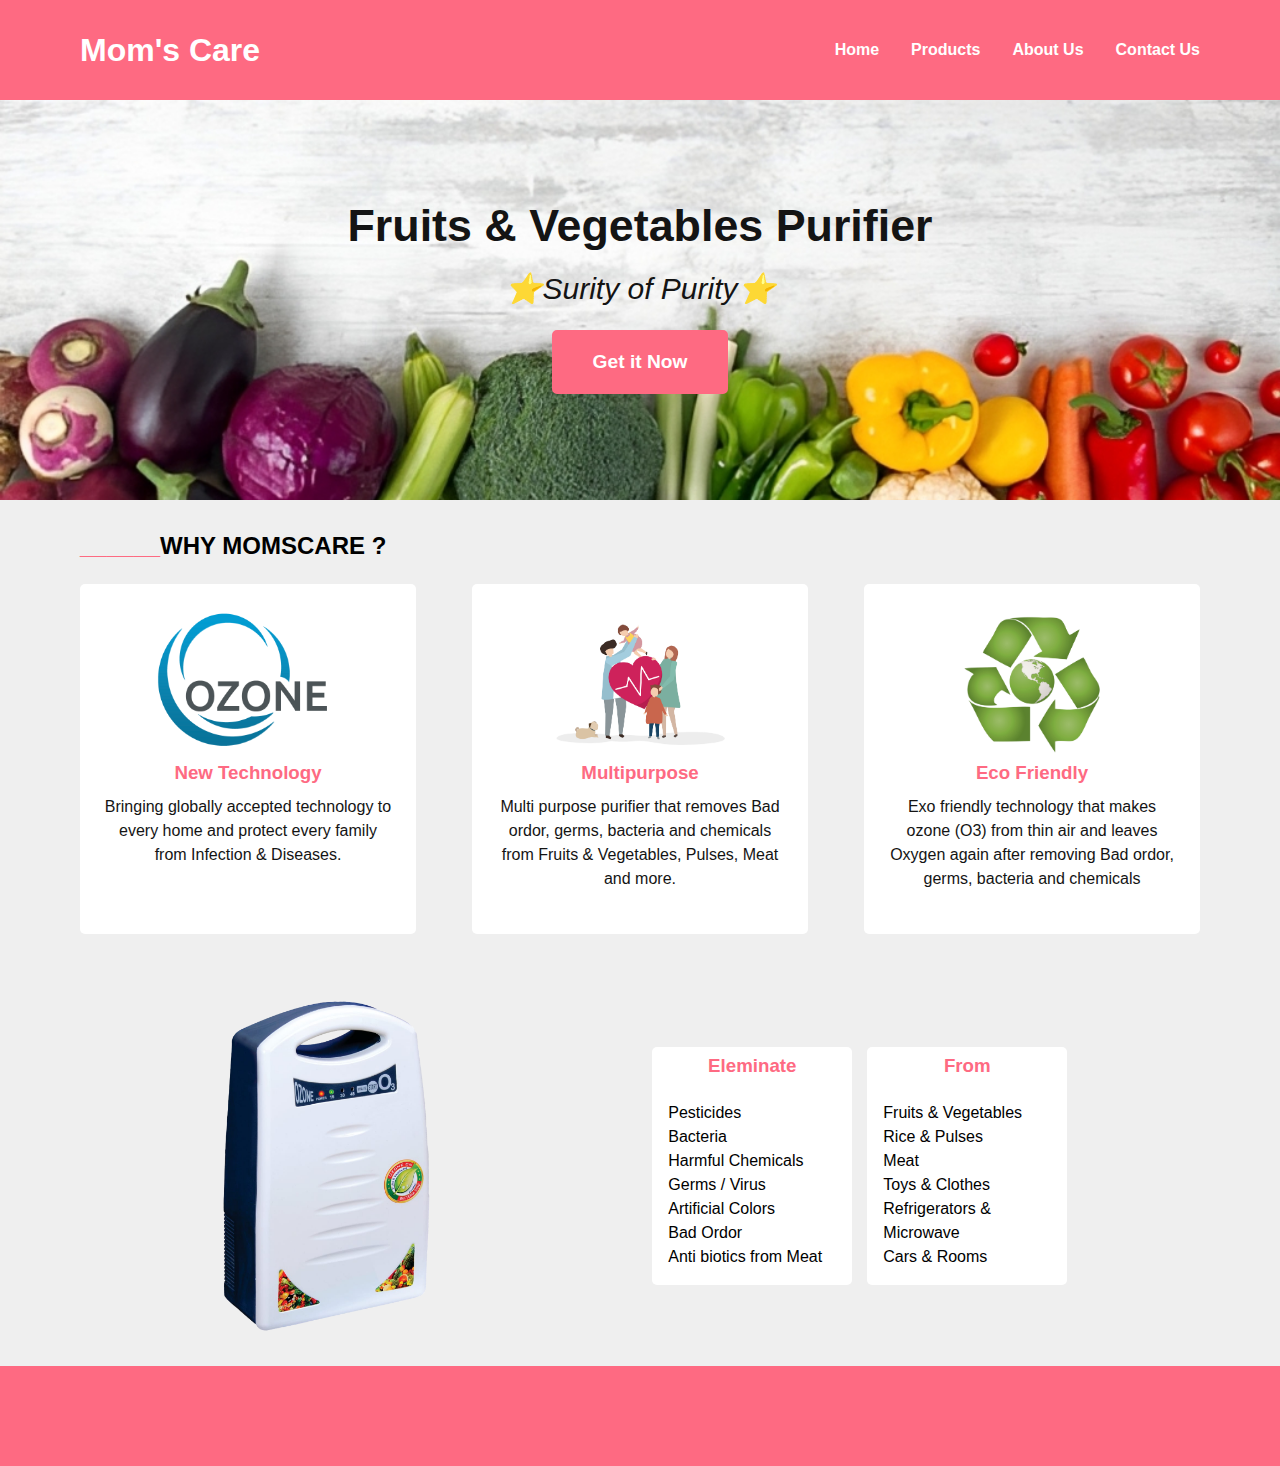
<file: index.html>
<!DOCTYPE html>
<html lang="en">
<head>
  <meta charset="UTF-8">
  <meta http-equiv="X-UA-Compatible" content="IE=edge">
  <meta name="viewport" content="width=device-width, initial-scale=1.0">
  <title>Mom's Care | Purifier</title>

  <link rel="stylesheet" href="styles/index.css">
</head>
<body>
  <!--* NAVIGATION MENU -->
  <header class="nav-main">
    <div class="nav-logo">
      <h1>Mom's Care</h1>
    </div>

    <button class="mobile-nav-toggle" aria-controls="nav-menu" aria-expanded="false"></button>

    <nav data-visible="false" id="nav-menu" class="nav-menu">
      <ul>
        <li class="nav-menuItem"><a href="index.html">Home</a></li>
        <li class="nav-menuItem"><a href="products.html">Products</a></li>
        <li class="nav-menuItem"><a href="aboutUs.html">About Us</a></li>
        <li class="nav-menuItem"><a href="contactUs.html">Contact Us</a></li>
      </ul>
    </nav>
  </header>
  <!-- **** -->
  <!--* SECTION ONE -->
  <section class="section-one">
    <div class="section-one-content">
      <h1>Fruits & Vegetables Purifier</h1>
      <p>⭐Surity of Purity⭐</p>
      <div class="section-one-content-action">
        <button>Get it Now</button>
      </div>
    </div>
  </section>
  <!-- **** -->

  <!--* SECTION TWO -->
  <section class="section-two">
    <h2> <span class="section-two-underscore">______</span>WHY MOMSCARE ?</h2>
    <!-- <h1>Our aim is to.. </h1> -->
    <div class="section-two-card-container">
      <div class="section-two-card">
        <img src="./Asset/Ozon_Technology.png"/>
        <h3>New Technology</h3>
        <p>Bringing globally accepted technology to every home and protect every family from Infection & Diseases.</p>
      </div>
      <div class="section-two-card">
        <img src="./Asset/family_health_protect.jpg" />
        <h3>Multipurpose</h3>
        <p>Multi purpose purifier that removes Bad ordor, germs, bacteria and chemicals from Fruits & Vegetables, Pulses, Meat and more.</p>
      </div>
      <div class="section-two-card">
        <img src="./Asset/EcoFriendly.png" />
        <h3>Eco Friendly</h3>
        <p>Exo friendly technology that makes ozone (O3) from thin air and leaves Oxygen again after removing Bad ordor,
          germs, bacteria and chemicals </p>
      </div>
    </div>
  </section>
  <!-- **** -->

  <!--* SECTION THREE -->
  <section class="section-three">
    <div class="section-three-image">
      <img src="./Asset/product.png" />
    </div>
    <div class="section-three-content-container">
      <div class="section-three-content-card">
        <div class="section-three-content-card-heading">
          <h3>Eleminate</h3>
        </div>
        <ul>
          <li>Pesticides</li>
          <li>Bacteria</li>
          <li>Harmful Chemicals</li>
          <li>Germs / Virus</li>
          <li>Artificial Colors</li>
          <li>Bad Ordor</li>
          <li>Anti biotics from Meat</li>
        </ul>
      </div>
      <div class="section-three-content-card">
        <div class="section-three-content-card-heading">
          <h3>From</h3>
        </div>
        <ul>
          <li>Fruits & Vegetables</li>
          <li>Rice & Pulses</li>
          <li>Meat</li>
          <li>Toys & Clothes</li>
          <li>Refrigerators & Microwave</li>
          <li>Cars & Rooms</li>
        </ul>
      </div>
    </div>
  </section>
  <!-- **** -->

  <!--* HOME FOOTER -->
  <footer class="home-footer">

  </footer>
  <!-- **** -->
  <script src="index.js"></script>
  <!-- <a href="https://www.freepik.com/free-vector/illustration-happy-healthy-family_3132803.htm#query=family%20health&position=14&from_view=search&track=ais">Image by rawpixel.com</a> on Freepik -->
</body>
</html>
</file>
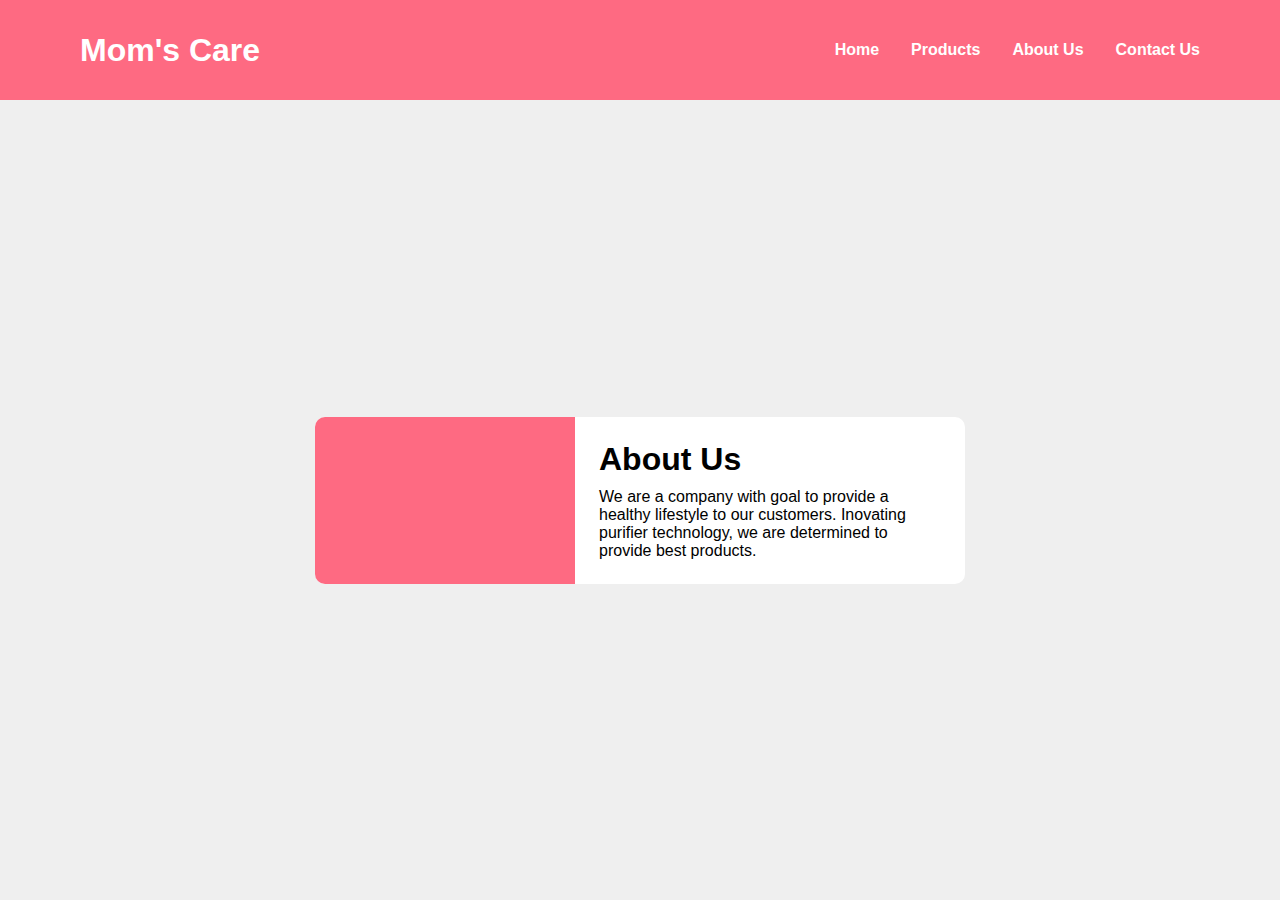
<file: aboutUs.html>
<!DOCTYPE html>
<html lang="en">

<head>
  <meta charset="UTF-8">
  <meta http-equiv="X-UA-Compatible" content="IE=edge">
  <meta name="viewport" content="width=device-width, initial-scale=1.0">
  <title>Mom's Care | Contact Us</title>

  <link rel="stylesheet" href="styles/aboutUs.css">
  <link rel="stylesheet" href="styles/index.css">
</head>

<body>
  <!--* NAVIGATION MENU -->
  <header class="nav-main">
    <div class="nav-logo">
      <h1>Mom's Care</h1>
    </div>

    <button class="mobile-nav-toggle" aria-controls="nav-menu" aria-expanded="false"></button>

    <nav data-visible="false" id="nav-menu" class="nav-menu">
      <ul>
        <li class="nav-menuItem"><a href="index.html">Home</a></li>
        <li class="nav-menuItem"><a href="products.html">Products</a></li>
        <li class="nav-menuItem"><a href="aboutUs.html">About Us</a></li>
        <li class="nav-menuItem"><a href="contactUs.html">Contact Us</a></li>
      </ul>
    </nav>
  </header>
  <!-- **** -->

  <!--* ABOUT US SECTION -->
  <div class="aboutus-page-container">
    <div class="aboutus-section-container">
      <div class="aboutus-image-section"></div>
      <div class="aboutus-content-section">
        <h1>About Us</h1>
        <p>We are a company with goal to provide a healthy lifestyle to our customers. 
            Inovating purifier technology, we are determined to provide best products. 
            
        </p>
      </div>
    </div>
  </div>
  <!-- **** -->

  <script src="index.js"></script>
</body>
</html>
</file>
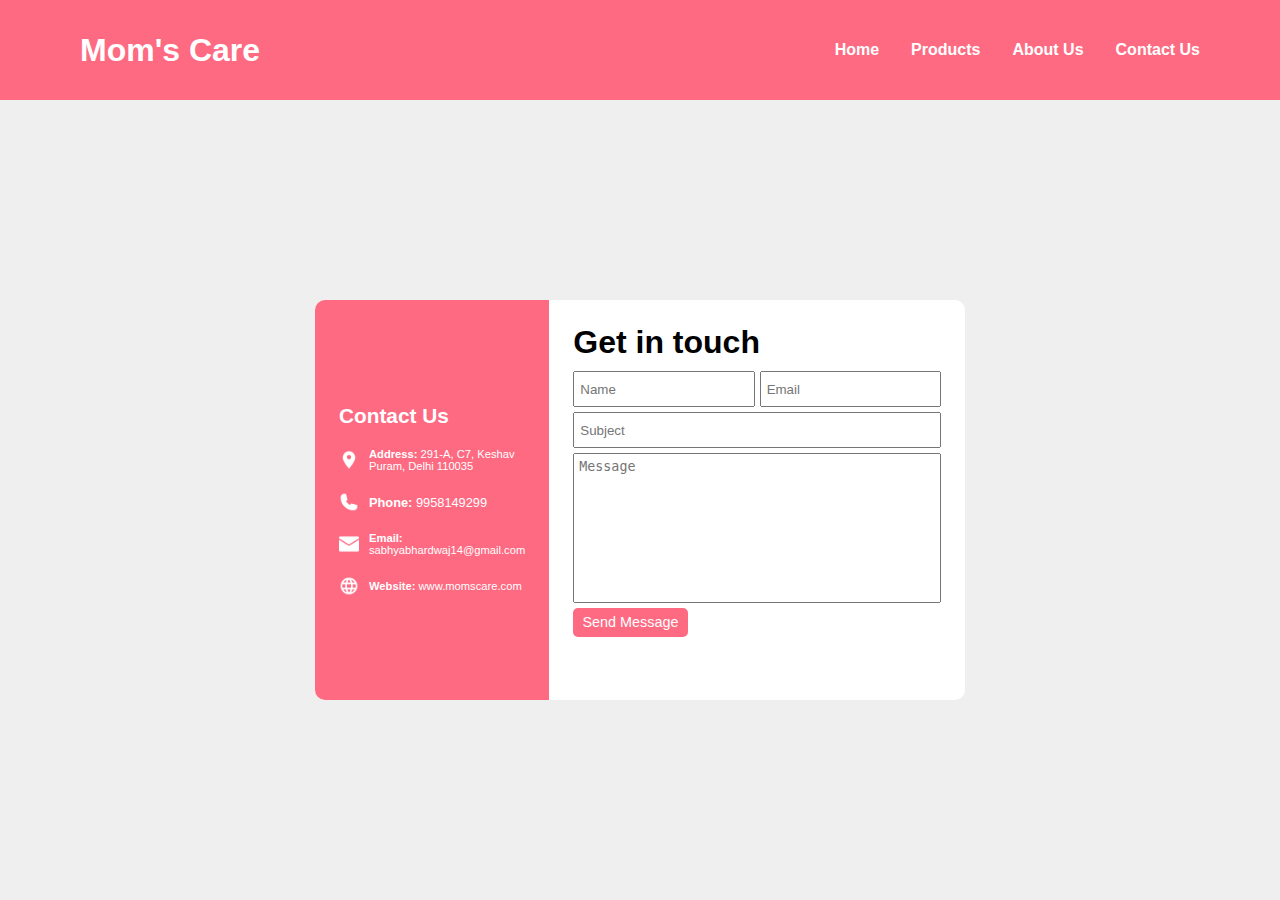
<file: contactUs.html>
<!DOCTYPE html>
<html lang="en">
<head>
  <meta charset="UTF-8">
  <meta http-equiv="X-UA-Compatible" content="IE=edge">
  <meta name="viewport" content="width=device-width, initial-scale=1.0">
  <title>Mom's Care | Contact Us</title>
  
  <link rel="stylesheet" href="styles/contactUs.css">
  <link rel="stylesheet" href="styles/index.css">
</head>
<body>
  <!--* NAVIGATION MENU -->
  <header class="nav-main">
    <div class="nav-logo">
      <h1>Mom's Care</h1>
    </div>

    <button class="mobile-nav-toggle" aria-controls="nav-menu" aria-expanded="false"></button>

    <nav data-visible="false" id="nav-menu" class="nav-menu">
      <ul>
        <li class="nav-menuItem"><a href="index.html">Home</a></li>
        <li class="nav-menuItem"><a href="products.html">Products</a></li>
        <li class="nav-menuItem"><a href="aboutUs.html">About Us</a></li>
        <li class="nav-menuItem"><a href="contactUs.html">Contact Us</a></li>
      </ul>
    </nav>
  </header>
  <!-- **** -->

  <!--* CONTACT SECTION -->
  <div class="contact-page-container">
    <div class="contact-section-container">
      <!--* INFO SECTION -->
      <div class="contact-info-container">
        <h1>Contact Us</h1>
        <div class="contact-info-item">
          <div>
            <img src="/Asset/pin (1).png"/>
          </div>
          <p><span>Address: </span>291-A, C7, Keshav Puram, Delhi 110035</p>
        </div>
        <div class="contact-info-item">
          <div>
            <img src="/Asset/phone.png"/>
          </div>
          <a href="https://wa.me/919958149299"><span>Phone: </span>9958149299</a>
        </div>
        <div class="contact-info-item">
          <div>
            <img src="/Asset/email.png"/>
          </div>
          <p><span>Email: </span>sabhyabhardwaj14@gmail.com</p>
        </div>
        <div class="contact-info-item">
          <div>
            <img src="/Asset/world.png"/>
          </div>
          <p><span>Website: </span>www.momscare.com</p>
        </div>
      </div>
      <!-- **** -->

      <!--* FORM SECTION -->
      <div class="contact-form-main-container">
        <h1>Get in touch</h1>
          <form class="contact-form-container">
            <div>
              <input class="contact-form-input" type="text" placeholder="Name" />
              <input class="contact-form-input" type="email" placeholder="Email" />
            </div>
            <div>
              <input class="contact-form-input" type="text" placeholder="Subject" />
            </div>
            <div>
              <textarea class="contact-form-input contact-form-input-textarea" placeholder="Message"></textarea> 
            </div>
            <div>
              <button class="contact-form-button">Send Message</button>
            </div>
          </form>
      </div>
      <!-- **** -->
    </div>
  </div>
  <!-- **** -->

  <script src="index.js"></script>

</body>
</html>
</file>
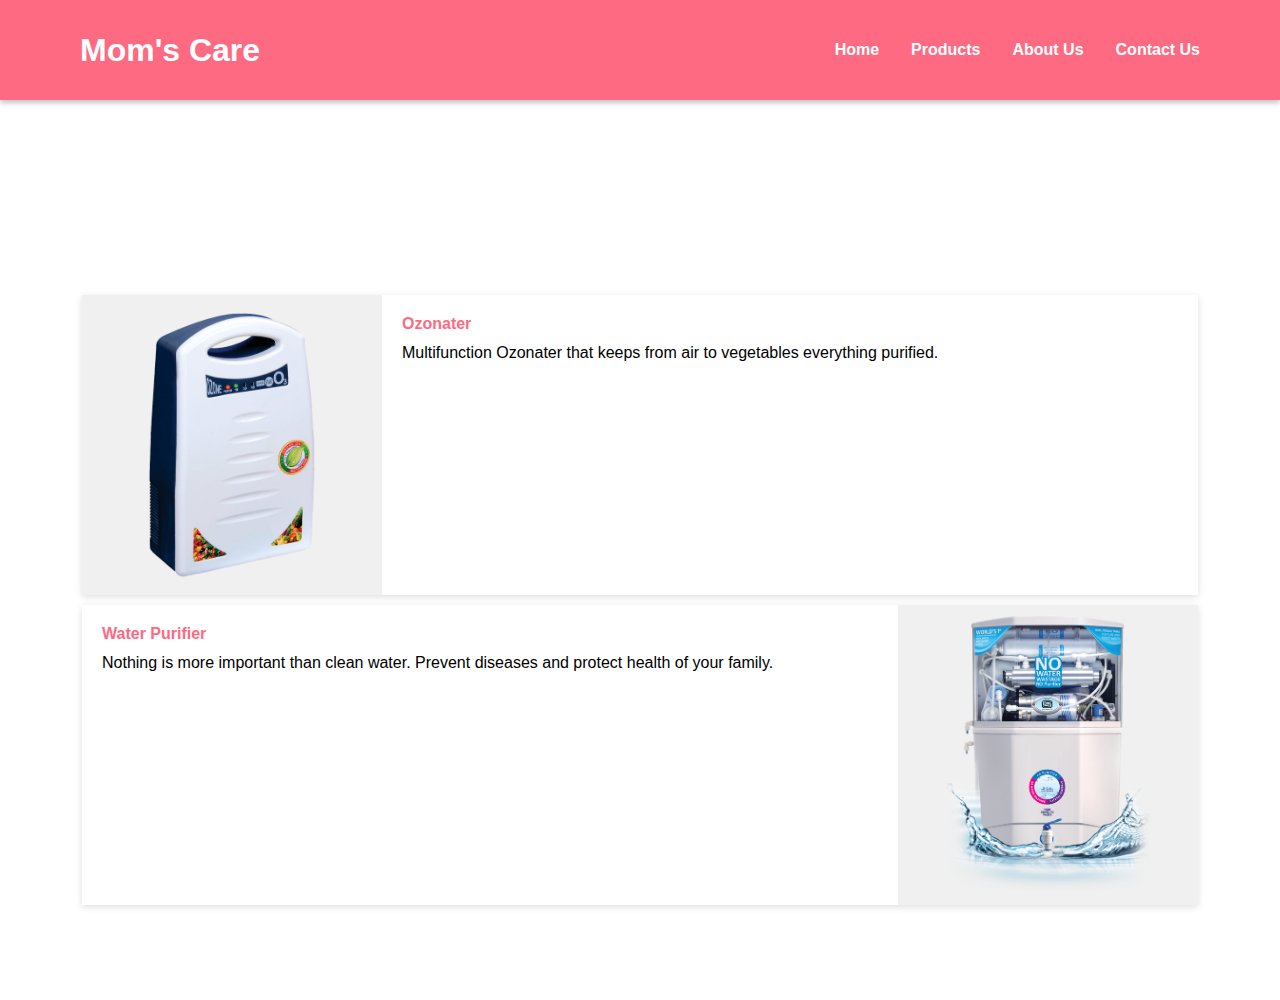
<file: products.html>
<!DOCTYPE html>
<html lang="en">

<head>
  <meta charset="UTF-8">
  <meta http-equiv="X-UA-Compatible" content="IE=edge">
  <meta name="viewport" content="width=device-width, initial-scale=1.0">
  <title>Mom's Care | Contact Us</title>

  <link rel="stylesheet" href="styles/products.css">
  <link rel="stylesheet" href="styles/index.css">
</head>

<body>
  <!--* NAVIGATION MENU -->
  <header class="nav-main">
    <div class="nav-logo">
      <h1>Mom's Care</h1>
    </div>

    <button class="mobile-nav-toggle" aria-controls="nav-menu" aria-expanded="false"></button>

    <nav data-visible="false" id="nav-menu" class="nav-menu">
      <ul>
        <li class="nav-menuItem"><a href="index.html">Home</a></li>
        <li class="nav-menuItem"><a href="products.html">Products</a></li>
        <li class="nav-menuItem"><a href="aboutUs.html">About Us</a></li>
        <li class="nav-menuItem"><a href="contactUs.html">Contact Us</a></li>
      </ul>
    </nav>
  </header>
  <!-- **** -->

  <!--* PRODUCTS SECTION -->
  <div class="products-section-container">
    <div class="product-card">
      <div class="product-image">
        <img src="./Asset/product.png"/>
      </div>
      <div class="product-content">
        <h4>Ozonater</h4>
        <p>Multifunction Ozonater that keeps from air to vegetables everything purified.</p>
      </div>
    </div>
    <div class="product-card">
      <div class="product-image">
        <img src="./Asset/water_purifier.png"/>
      </div>
      <div class="product-content">
        <h4>Water Purifier</h4>
        <p>Nothing is more important than clean water. Prevent diseases and protect health of your family.</p>
      </div>
    </div>
  </div>
  <!-- **** -->

  <script src="index.js"></script>
</body>

</html>
</file>
<file: styles/index.css>
*{
  margin: 0;
  padding: 0;
  box-sizing: border-box;
}

body{
  font-family: Arial, Helvetica, sans-serif;
  overflow-x: hidden;
}

/** NAVIGATION MENU **/
.nav-main{
  display: flex;
  justify-content: space-between;
  align-items: center;

  height: 100px;
  width: 100%;
  padding: 1em 5em;
  background-color: #FE6A82;
  transition: background-color 0.2s ease-in-out;
  -webkit-box-shadow: 0 3px 5px rgba(57, 63, 72, 0.3);
  -moz-box-shadow: 0 3px 5px rgba(57, 63, 72, 0.3);
  box-shadow: 0 3px 5px rgba(57, 63, 72, 0.3);
}

/* .nav-main-scrolled{
  background-color: #fff;
} */

.nav-main-sticky{
  position: sticky;
  top: 0;
  width: 100%;
}

.nav-logo h1{
  color: #fff;
  transition: color 0.2s ease-in-out;
}

/* .nav-logo-scrolled h1{
  color: #FE6A82;
} */

.mobile-nav-toggle{
  display: none;
}

.nav-menu ul{
  list-style: none;
  display: flex;
  justify-content: space-between;
  align-items: center;
  gap: 2em;
}

.nav-menu a{
  font-size: 16px;
  font-weight: 600;
  text-decoration: none;
  color: #fff;
  transition: color 0.2s ease-in-out;
}

/* .nav-menu-scrolled a{
  color: #FE6A82;
} */

/** **** */

/** SECTION ONE **/

.section-one{
  display: flex;
  justify-content: center;
  align-items: flex-start;

  min-height: 400px;
  padding: 0 5em;

  background-color: #fff;
  background-image: url('/Asset/bg1.jpg');
  background-position: center;
  background-size: cover;
  background-repeat: no-repeat;
}

.section-one-content{
  display: flex;
  flex-direction: column;
  text-align: center;
  margin-top: 100px;
}

.section-one-content h1{
  font-size: 2.8em;
  color: #141414;
}

.section-one-content p{
  margin-top: 20px;
  color: #141414;
  font-style: italic;
  font-size: 30px;
}

.section-one-display{
  display: flex;
  justify-content: center;
  align-items: center;
  width: 50%;
}

.section-one-content-action{
  margin-top: 1.5em;
}

.section-one-content-action button{
  padding: 1em 2em;
  background-color: #FE6A82;
  color: #fff;
  font-size: 1.2em;
  font-weight: 600;
  border: 2px solid #FE6A82;
  border-radius: 5px;
  transition: 0.3s;
}

.section-one-content-action button:hover{
  cursor: pointer;
  -webkit-box-shadow: 0 3px 5px rgba(57, 63, 72, 0.3);
  -moz-box-shadow: 0 3px 5px rgba(57, 63, 72, 0.3);
  box-shadow: 0 3px 5px rgba(57, 63, 72, 0.3);
}


/* .section-display-image{
  background-color: #FE6A82;
  border-radius: 30% 70% 70% 30% / 55% 48% 52% 45% ;
} */

.section-one-display-image img{
  width: 250px;
  height: 350px;
}
/** **** */

/** SECTION TWO **/

.section-two{
  display: flex;
  flex-direction: column;
  padding: 2em 5em;
  background-color: #efefef;
}

.section-two-underscore{
  color: #FE6A82;
}

.section-two h2{
  margin-bottom: 1em;
}

.section-two-card-container{
  display: flex;
  justify-content: space-between;
  align-items: center;
  gap: 10px;
}

.section-two-card{
  min-height: 350px;
  padding: 1.5em;
  max-width: 30%;
  text-align: center;
  border-radius: 5px;
  color: #141414;
  background-color: #fff;
  transition: 0.2s ease-in-out;
} 

.section-two-card:hover{
  -webkit-box-shadow: 0 3px 5px rgba(57, 63, 72, 0.3);
  -moz-box-shadow: 0 3px 5px rgba(57, 63, 72, 0.3);
  box-shadow: 0 3px 5px rgba(57, 63, 72, 0.3);
}

.section-two-card img{
  width: 100%;
  height: 150px;
  object-fit:contain;
}

.section-two-card h3{
  color: #FE6A82;
  margin-bottom: 0.6em;
}

.section-two-card p{
  line-height: 24px;
}
/** **** */

/** SECTION THREE */

.section-three{
  display: flex;
  justify-content: space-evenly;
  align-items: center;

  background-color: #efefef;
  height: 400px;
  width: 100%;
}

.section-three-image{
  display: flex;
  justify-content: center;
  align-items: center;
  /* margin-left: 50px; */
}

.section-three-image img{
  height: 350px;
  width: auto;
}

.section-three-content-container{
  display: flex;
  justify-content: space-around;
  gap: 15px;
}

.section-three-content-card{
  display: flex;
  flex-direction: column;
  width: 200px;
  min-height: 200px;
  background-color: #fff;
  border-radius: 5px;
  transition: 0.2s ease-in-out;
}

.section-three-content-card:hover{
  -webkit-box-shadow: 0 3px 5px rgba(57, 63, 72, 0.3);
  -moz-box-shadow: 0 3px 5px rgba(57, 63, 72, 0.3);
  box-shadow: 0 3px 5px rgba(57, 63, 72, 0.3);
}

.section-three-content-card-heading{
  padding: 0.5em;
}

.section-three-content-card-heading h3{
  color: #FE6A82;
  text-align: center;
}

.section-three-content-card ul{
  list-style: none;
  padding: 1em;
}

.section-three-content-card ul li{
  line-height: 24px;
}
/** **** */

/** HOME FOOTER */

.home-footer{
  height: 100px;
  width: 100%;
  background-color: #FE6A82;
}

/** **** */

/** RESPONSIVE */

@media(max-width: 768px) {
  .nav-main{
    padding: 1em 2em;
  }

  .section-one{
    padding: 1em 2em;
  }

  .section-two{
    padding: 2em;
  }

  .section-two-card{
    padding: 0.5em;
    max-width: 34%;
  }
}

@media(max-width: 435px) {
  .nav-main{
    padding: 1em;
  }

  .nav-logo h1{
    font-size: 1.3em;
  }

  .nav-menu{
    position: fixed;
    inset: 0 0 0 40%;
    background-color: #FE6A82;
    /* background: hsla(332, 79%, 70%, 0.416);
    backdrop-filter: blur(.5rem); */
    transform: translateX(100%);
    transition: transform 350ms ease-out;
  }

  .nav-menu[data-visible="true"]{
    transform: translateX(0%);
  }

  .nav-menu ul{
    flex-direction: column;
    padding-top: 10rem;
  }

  .mobile-nav-toggle{
    display: block;
    position: absolute;
    width: 2rem;
    aspect-ratio: 1;
    top: 2rem;
    right: 2rem;
    z-index: 999;
    background: url('/Asset/hamburger-menu.png');
    background-repeat: no-repeat;
    background-size: cover;
    border: none;
  }

  .section-one{
    min-height: 250px;
    padding: 0 2em;
  }

  .section-one-content{
    margin-top: 30px;
  }

  .section-one-content h1{
    font-size: 2em;
  }

  .section-one-content p{
    margin-top: 10px;
    font-size: 15px;
  }

  .section-one-content-action{
    margin-top: 1em;
    font-size: 0.7em;
  }

  .section-two-card-container{
    flex-direction: column;
  }

  .section-two-card{
    max-width: 100%;
    min-height: 275px;
  }

  .section-three{
    flex-direction: column;
    height: auto;
    padding: 2em;
  }

  .section-three-image{
    display: none;
  }

}
</file>
<file: styles/aboutUs.css>
body{
  font-family: Arial, Helvetica, sans-serif;
  overflow-x: hidden;
}

/** ABOUT US SECTION */

.aboutus-page-container{
  display: flex;
  justify-content: center;
  align-items: center;

  width: 100%;
  padding-top: 20px;
  padding-bottom: 20px;
  /* margin-top: 100px; */
  height: calc(100vh - 100px);
  background-color: #efefef;
}

.aboutus-section-container{
  display: flex;
  background-color: #fff;

  width: 650px;
  border-radius: 10px;
}

.aboutus-image-section{
  width: 40%;
  background-color: #FE6A82;
  border-radius: 10px 0 0 10px;
}

.aboutus-content-section{
  width: 60%;
  padding: 1.5em;
}

.aboutus-content-section h1{
  margin-bottom: 10px;
}
/* **** */

/** RESPONSIVE */

@media(max-width: 435px){
  .aboutus-section-container{
    flex-direction: column;
    width: 300px;
    height: auto;
  }

  .mobile-nav-toggle{
    display: block;
    position: absolute;
    width: 2rem;
    aspect-ratio: 1;
    top: 2rem;
    right: 2rem;
    z-index: 999;
    background: url('/Asset/hamburger-menu.png');
    background-repeat: no-repeat;
    background-size: cover;
    border: none;
  }

  .aboutus-image-section{
    width: 100%;
    height: 150px;
    background-color: #FE6A82;
    border-radius: 10px 10px 0 0;
  }

  .aboutus-content-section{
    width: 100%;
    padding: 1.5em;
  }
}

/* **** */
</file>
<file: styles/contactUs.css>
body{
  font-family: Arial, Helvetica, sans-serif;
  overflow-x: hidden;
}

/** CONTACT SECTION */

.contact-page-container{
  display: flex;
  justify-content: center;
  align-items: center;

  width: 100%;
  padding-top: 20px;
  padding-bottom: 20px;
  height: calc(100vh - 100px);
  background-color: #efefef;
} 

.contact-section-container{
  display: flex;
  background-color: #fff;

  width: 650px;
  height: 400px;
  border-radius: 10px;
}

.contact-info-container{
  display: flex;
  flex-direction: column;
  justify-content: center;
  width: 40%;
  background-color: #FE6A82;
  border-radius: 10px 0 0 10px;
  padding: 1.5em;
  gap: 20px;
}

.contact-info-container h1{
  color: #fff;
  font-size: 1.3em;
}

.contact-info-item{
  display: flex;
  align-items: center;
}

.contact-info-item div{
  display: flex;
  justify-content: center;
  align-items: center;

  margin-right: 10px;
}

.contact-info-item img{
  width: 20px;
  aspect-ratio: 1;
  background-repeat: no-repeat;
  background-size: cover;
}

.contact-info-item p{
  color: #fff;
  font-size: 0.7em;
}

.contact-info-item a{
  text-decoration: none;
  color: #fff;
  font-size: 0.8em;
}

.contact-info-item span{
  font-weight: 700;
}

.contact-form-main-container{
  display: flex;
  flex-direction: column;

  width: 100%;
  padding: 1.5em;
}

.contact-form-main-container h1{
  margin-bottom: 10px;
}

.contact-form-container{
  display: flex;
  flex-direction: column;
  width: 100%;
  gap: 5px;
  margin-bottom: 10px;
}

.contact-form-container div{
  display: flex;
  gap: 5px
}

.contact-form-input{
  height: 36px;
  padding: 5px;
  width: 100%;
}

.contact-form-input-textarea{
  height: 150px;
  resize: none;
}

.contact-form-button{
  padding: 0.3em 0.5em;
  background-color: #FE6A82;
  color: #fff;
  font-size: 0.9em;
  border: 2px solid #FE6A82;
  border-radius: 5px;
  transition: 0.3s;
}

.contact-form-button:hover{
  cursor: pointer;
  -webkit-box-shadow: 0 3px 5px rgba(57, 63, 72, 0.3);
  -moz-box-shadow: 0 3px 5px rgba(57, 63, 72, 0.3);
  box-shadow: 0 3px 5px rgba(57, 63, 72, 0.3);
}
/* **** */

/** RESPONSIVE */

@media(max-width: 435px){
  .contact-page-container{
    margin-top: 100px;
  }

  .contact-section-container{
    flex-direction: column-reverse;
    width: 300px;
    height: auto;
  }

  .mobile-nav-toggle{
    display: block;
    position: absolute;
    width: 2rem;
    aspect-ratio: 1;
    top: 2rem;
    right: 2rem;
    z-index: 999;
    background: url('/Asset/hamburger-menu.png');
    background-repeat: no-repeat;
    background-size: cover;
    border: none;
  }

  .contact-info-container{
    width: 100%;
    border-radius: 0 0 10px 10px;
  }
}

/* **** */
</file>
<file: styles/products.css>
body{
  font-family: Arial, Helvetica, sans-serif;
  overflow-x: hidden;
}

/** PRODUCTS SECTION */

.products-section-container{
  display: flex;
  flex-direction: column;
  justify-content: center;
  align-items: center;
  gap: 10px;
  background-color: #fff;
  width: 100%;
  padding: 20px;
  margin-top: 100px;
  height: calc(100vh - 100px);
}

.product-card{
  display: flex;
  width: 90%;
  height: 300px;
  background-color: #fff;
  box-shadow: 0 2px 7px #dfdfdf;
}

.product-card:nth-child(even) {
  flex-direction: row-reverse;
  justify-content: space-between;
}

.product-image{
  display: flex;
  align-items: center;
  justify-content: center;
  width: 300px;
  background-color: #f0f0f0;
  padding: 10px;
}

.product-image img{
  max-width: 100%;
  max-height: 100%;
}

.product-content{
  padding: 20px;
}

.product-content h4{
  margin-bottom: 10px;
  color: #FE6A82;
}

.product-content p{
  font-size: 1em;
  line-height: 20px;
}

/* **** */
</file>
